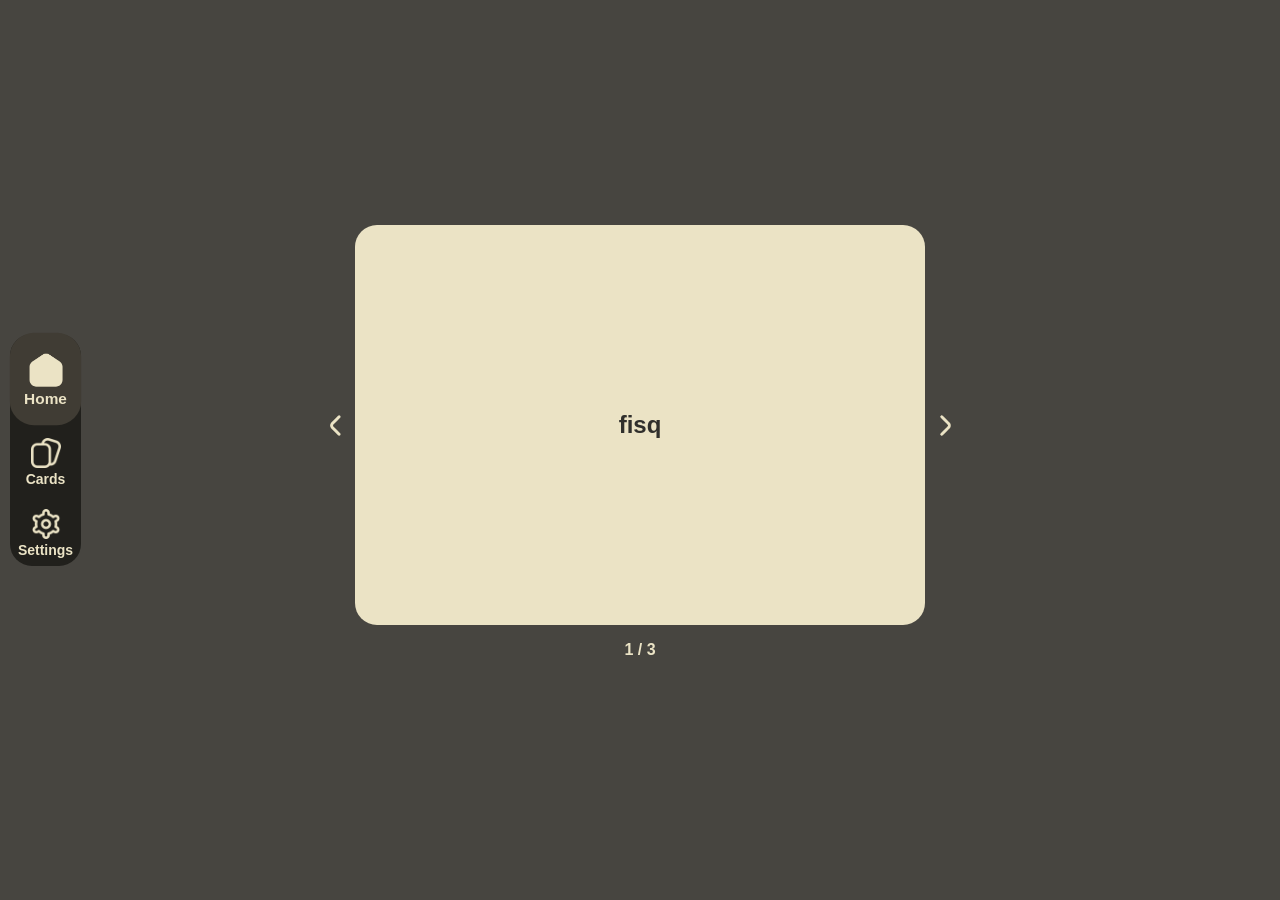
<file: index.html>
<!DOCTYPE html>

<html>
<head>
  <meta name="viewport" content="width=device-width, initial-scale=1.0">
  <meta http-equiv="CONTENT-TYPE" content="text/html; charset=UTF-8">
  <link rel="stylesheet" href="styles/style.css"/>
  <link rel="manifest" href="manifest.json">
  <title> Fisq! </title>
  <link rel="icon" type="image/png" href="./icons/icon.png">
  <meta name="mobile-web-app-capable" content="yes">
  <meta name="apple-mobile-web-app-capable" content="yes">
  <meta name="apple-mobile-web-app-status-bar-style" content="black-translucent">
  <link rel="apple-touch-icon" href="./icons/icon.png">
  <style>

  </style>
</head>
<body>
  <iframe src="./screens/main.html" style="border: none; width: 100%; height: 100%;" scrolling="no" id="homePage"></iframe>
  <iframe src="./screens/cards.html" style="border: none; width: 100%; height: 100%;" class="hidden" id="cardsPage" scrolling="no"></iframe>
  <iframe src="./screens/settings.html" style="border: none; width: 100%; height: 100%;" class="hidden" id="settingsPage" scrolling="no"></iframe>

  <div class="navbar">
    <div class="navbar-item navbar-item-selected" onclick="navbar_click('home')" id="homeNav">
      <img class="navbar-img" src="icons/house-blank_filled.png" id="homeNavIcon"> 
      <label class="navbar-item-label"> Home </label>
    </div>
    <div class="navbar-item" onclick="navbar_click('docs')" id="docsNav">
      <img class="navbar-img" src="icons/cards-blank.png" id="docsNavIcon">
      <label class="navbar-item-label"> Cards </label>
    </div>
    <div class="navbar-item" onclick="navbar_click('about')" id="aboutNav">
      <img class="navbar-img" src="icons/settings.png" id="aboutNavIcon">
      <label class="navbar-item-label"> Settings </label>
    </div>
  </div>

   <script>
  const homeNav = document.getElementById('homeNav');
  const homeNavIcon = document.getElementById('homeNavIcon');
  const docsNav = document.getElementById('docsNav');
  const docsNavIcon = document.getElementById('docsNavIcon');
  const aboutNav = document.getElementById('aboutNav');
  const aboutNavIcon = document.getElementById('aboutNavIcon');

  
  function navbar_click(card) {
    if (card === 'home') {
        homeNav.classList.add('navbar-item-selected');
        aboutNav.classList.remove('navbar-item-selected');
        docsNav.classList.remove('navbar-item-selected');
        docsNavIcon.src = "icons/cards-blank.png";
        homeNavIcon.src = "icons/house-blank_filled.png";
        aboutNavIcon.src = "icons/settings.png";
        document.getElementById('homePage').classList.remove('hidden');
        document.getElementById('cardsPage').classList.add('hidden');
        document.getElementById('settingsPage').classList.add('hidden');

      }  else if(card === 'docs') {
        docsNav.classList.add('navbar-item-selected');
        aboutNav.classList.remove('navbar-item-selected');
        homeNav.classList.remove('navbar-item-selected');
        docsNavIcon.src = "icons/cards-blank_filled.png";
        homeNavIcon.src = "icons/house-blank.png";
        aboutNavIcon.src = "icons/settings.png";
        document.getElementById('homePage').classList.add('hidden');
        document.getElementById('cardsPage').classList.remove('hidden');
        document.getElementById('settingsPage').classList.add('hidden');
      } else if(card === 'about') {
        aboutNav.classList.add('navbar-item-selected');
        homeNav.classList.remove('navbar-item-selected');
        docsNav.classList.remove('navbar-item-selected');
        docsNavIcon.src = "icons/cards-blank.png";
        homeNavIcon.src = "icons/house-blank.png";
        aboutNavIcon.src = "icons/settings_filled.png";  
        document.getElementById('homePage').classList.add('hidden');
        document.getElementById('cardsPage').classList.add('hidden');
        document.getElementById('settingsPage').classList.remove('hidden');    
     
      }
  }

  if ('serviceWorker' in navigator) {
    window.addEventListener('load', () => {
      navigator.serviceWorker.register('/Fisq/sw.js')
        .then(reg => console.log('Service Worker Registered!'))
        .catch(err => console.log('Registration Failed:', err));
    });
  }
  </script>



</body>

</html>
</file>
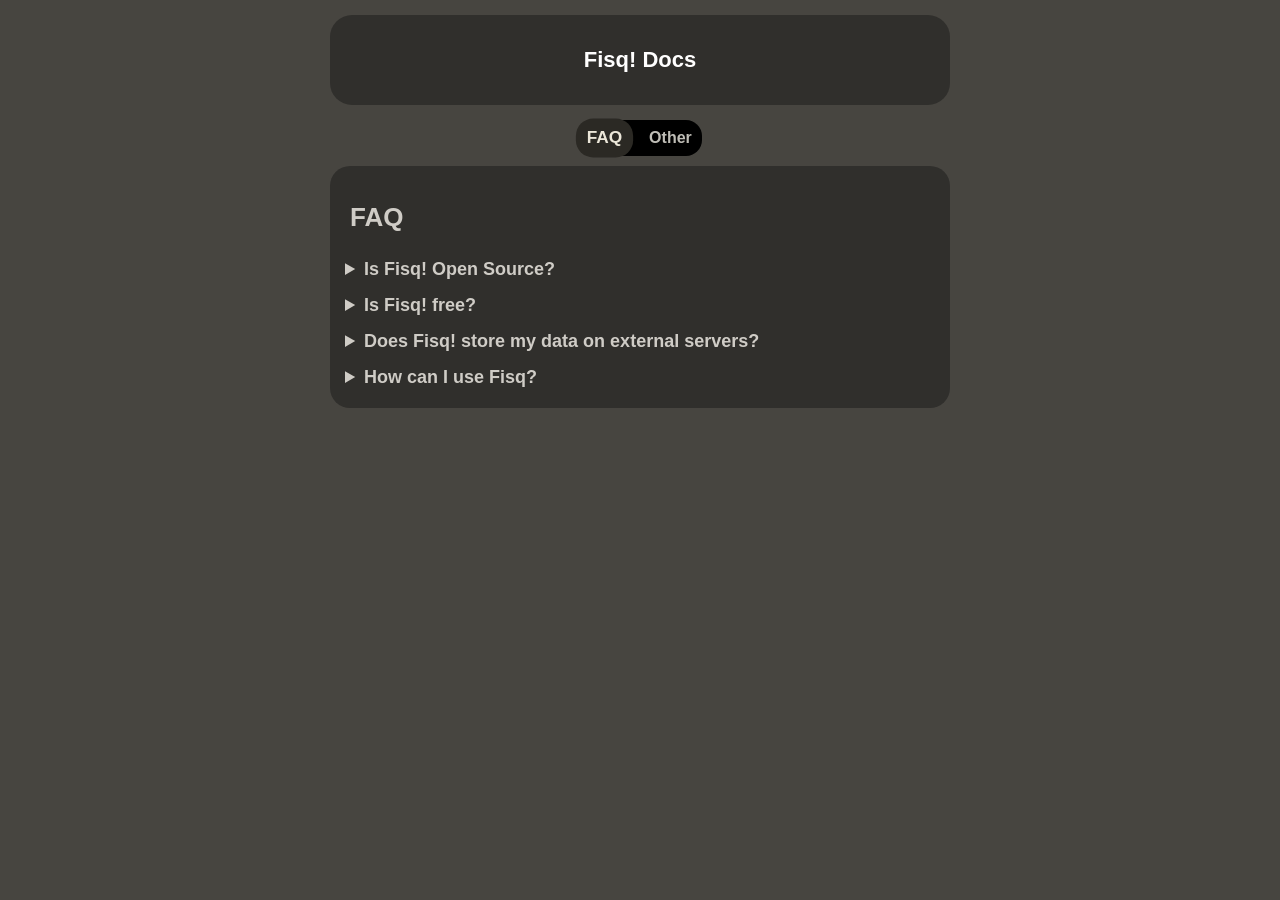
<file: docs/index.html>
<!DOCTYPE html>

<html>
    <head>
    <meta http-equiv="CONTENT-TYPE" content="text/html; charset=UTF-8">
    <meta name="viewport" content="width=device-width, initial-scale=1.0">
    <link rel="stylesheet" href="../styles/style.css"/>
    <title> Fisq!  - Flashcards</title>
    <style>
        body {
            justify-content: flex-start;

        }
    </style>
    </head>
    <body>
    <div class="cards-TopBar">
            <p style="color: white; font-size: 22px; font-weight: bold;"> Fisq! Docs </p>
    </div>
<div style="display: flex; flex-direction: row; padding: 0px; border-radius: 16px; gap: 8px; background-color: black; color: #bfbdb6; align-items: center; justify-content: center; height: 36px; max-width: 200px">
    <p onclick="change()" class="option option-selected" id="option1"> FAQ </p>
    <p onclick="change()" class="option " id="option2"> Other </p>
  </div>
  <div class="content-box" id="content-box1">
    <p class="content-box-title" style="font-size: 26px; margin-left: 10px; font-weight: bolder;"> FAQ </p>
    <details class="details-description">
    <summary class="details-title"> Is Fisq! Open Source? </summary>
        Yes, Fisq! is Open Source and it's whole Sorce Code is avible on it's <a style="color: white; font-weight: bold; text-decoration: none;" href="https://github.com/" target="_blank">Github repo</a>
    </details>
    <details class="details-description">
    <summary class="details-title"> Is Fisq! free? </summary>
        Yes, Fisq! is compleatly free to use without any ads!
    </details>
    <details class="details-description">
    <summary class="details-title"> Does Fisq! store my data on external servers? </summary>
        No, all your data is stored locally in your browser's data.  
    </details>
    <details class="details-description">
    <summary class="details-title"> How can I use Fisq? </summary>
        You can use Fisq! in your browser <a style="color: white; font-weight: bold; text-decoration: none;" href="https://franekk3.github.io/Fisq/" target="_blank">here </a> but you can also download offline app for Android <a style="color: white; font-weight: bold; text-decoration: none;" href="https://github.com/franekk3/Fisq/releases" target="_blank">here </a>.
    </details>
  </div>
  <div class="content-box hidden" id="content-box2">
    <p class="content-box-title"> Building from source: </p>
    <p class="content-box-title" style="font-size: 18px; margin-left: 5px;" > 1. Web </p>
    <p style="margin-left: 12px;;"> <b>a. </b> clone repo from <a style="color: white; font-weight: bold; text-decoration: none;" href="https://franekk3.github.io/Fisq/" target="_blank">here </a><br> <b>b. </b> open downloaded projects folder <br> <b>c. </b>run http server in main directory <br><br><b style="font-size: 15px;"> for example: <code> python3 -m http.server </code></b> <br> <i style="font-size: 14px;"> commend above requies python installed </i> </p>
    <p class="content-box-title" style="font-size: 18px; margin-left: 5px;" > 2. Android </p>
    <p style="font-size: 16px; margin-left: 10px; font-weight: bold"> Option A </p>
    <p style="margin-left: 16px;;"> <b>a. </b> clone repo from <a style="color: white; font-weight: bold; text-decoration: none;" href="https://franekk3.github.io/Fisq/" target="_blank">here </a><br> <b>b. </b> go to <code> android-app </code> folder inside downlaoded project, using <code style="font-weight: bold;"> Android Studio</code><br> <b>c. </b>build using  <code style="font-weight: bold;"> Android Studio</code><br><br><i style="font-size: 14px;"> requies <code style="font-weight: bold;"> Android Studio</code> installed </i> </p>
    <p style="font-size: 16px; margin-left: 10px; font-weight: bold"> Option B </p>
    <p style="margin-left: 16px;;"> <b>a. </b> clone repo from <a style="color: white; font-weight: bold; text-decoration: none;" href="https://franekk3.github.io/Fisq/" target="_blank">here </a><br> <b>b. </b> go to <code> android-app </code> folder inside downlaoded project<br> <b>c.</b> build using <code> ./gradlew build  </code> #linux/mac or <code> ./gradlew.bat build </code>  #windows in terminal/cmd</p>
  </div>
    <script>
  const option1 = document.getElementById('option1');
  const option2 = document.getElementById('option2');
  const contentBox1 = document.getElementById('content-box1');
  const contentBox2 = document.getElementById('content-box2');
  function change() {
    if (option2.classList.contains('option-selected') ) {
      option1.classList.add('option-selected');
      option2.classList.remove('option-selected');
      
      contentBox2.classList.add('hidden');
      contentBox1.classList.remove('hidden');

    } else {
      option1.classList.remove('option-selected');
      option2.classList.add('option-selected');

      
      contentBox1.classList.add('hidden');
      contentBox2.classList.remove('hidden');

    }
    
  }
    </script>
    </body>
</html>
</file>
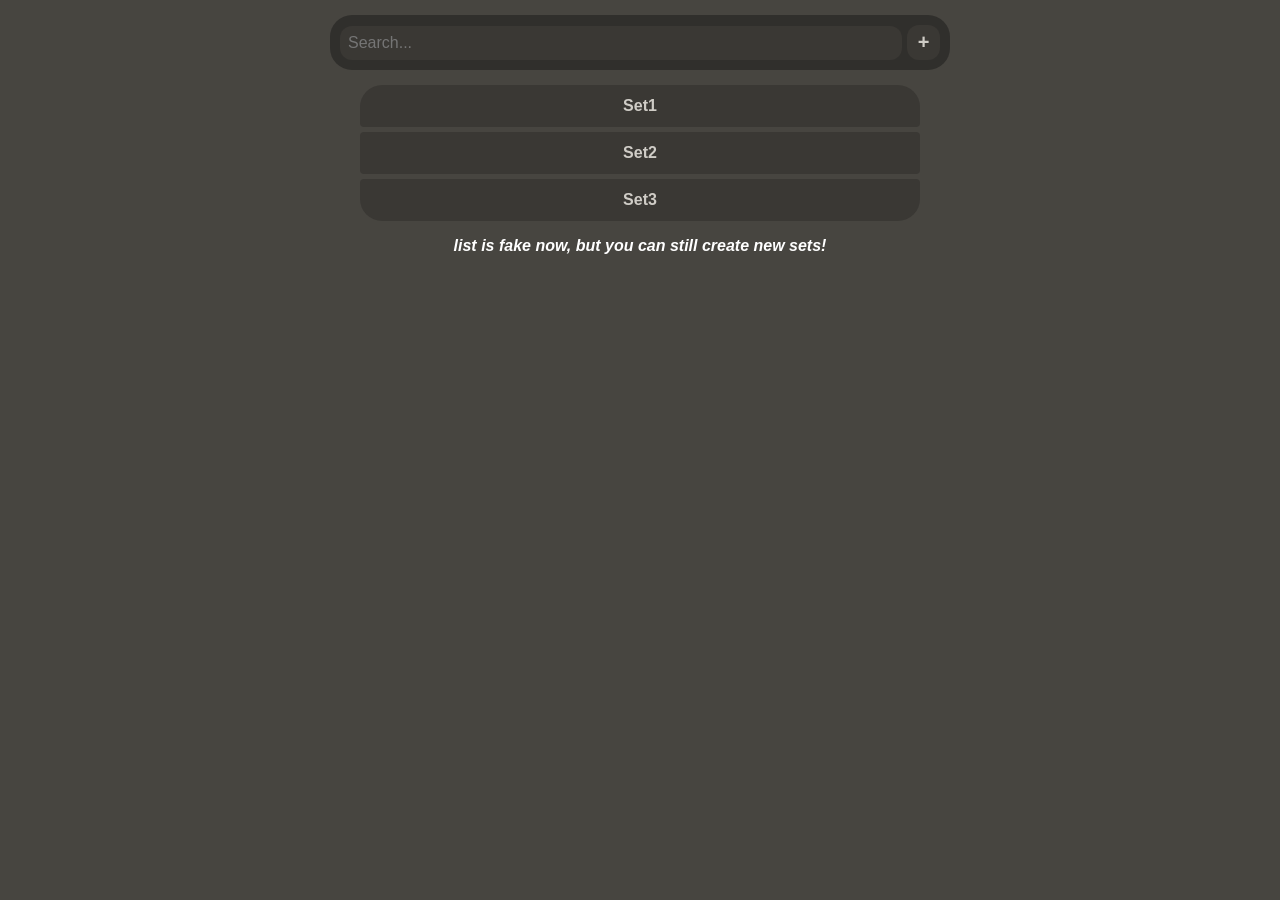
<file: screens/cards.html>
<!DOCTYPE html>

<html>
<head>
  <meta http-equiv="CONTENT-TYPE" content="text/html; charset=UTF-8">
  <meta name="viewport" content="width=device-width, initial-scale=1.0">
  <link rel="stylesheet" href="../styles/style.css"/>
  <title> Fisq!  - Flashcards</title>
<style>
    body {
        justify-content: flex-start;
    }
</style>
</head>
<body>
  <div class="cards-TopBar">
    <input class="cards-TopBar-Input" placeholder="Search...">
    <button class="cards-TopBar-Button" onclick="window.location.href = './creator.html';"> + </button>
  </div>
  <div class="sets-list">
    <p class="first-set-in-list"> Set1 </p>
    <p class="inside-set-in-list"> Set2 </p>
    <p class="last-set-in-list"> Set3 </p>
  </div>
  <p style="color: white; font-weight: bold; font-family: sans-serif;"><i> list is fake now, but you can still create new sets! </i></p>

</body>
</html>
</file>
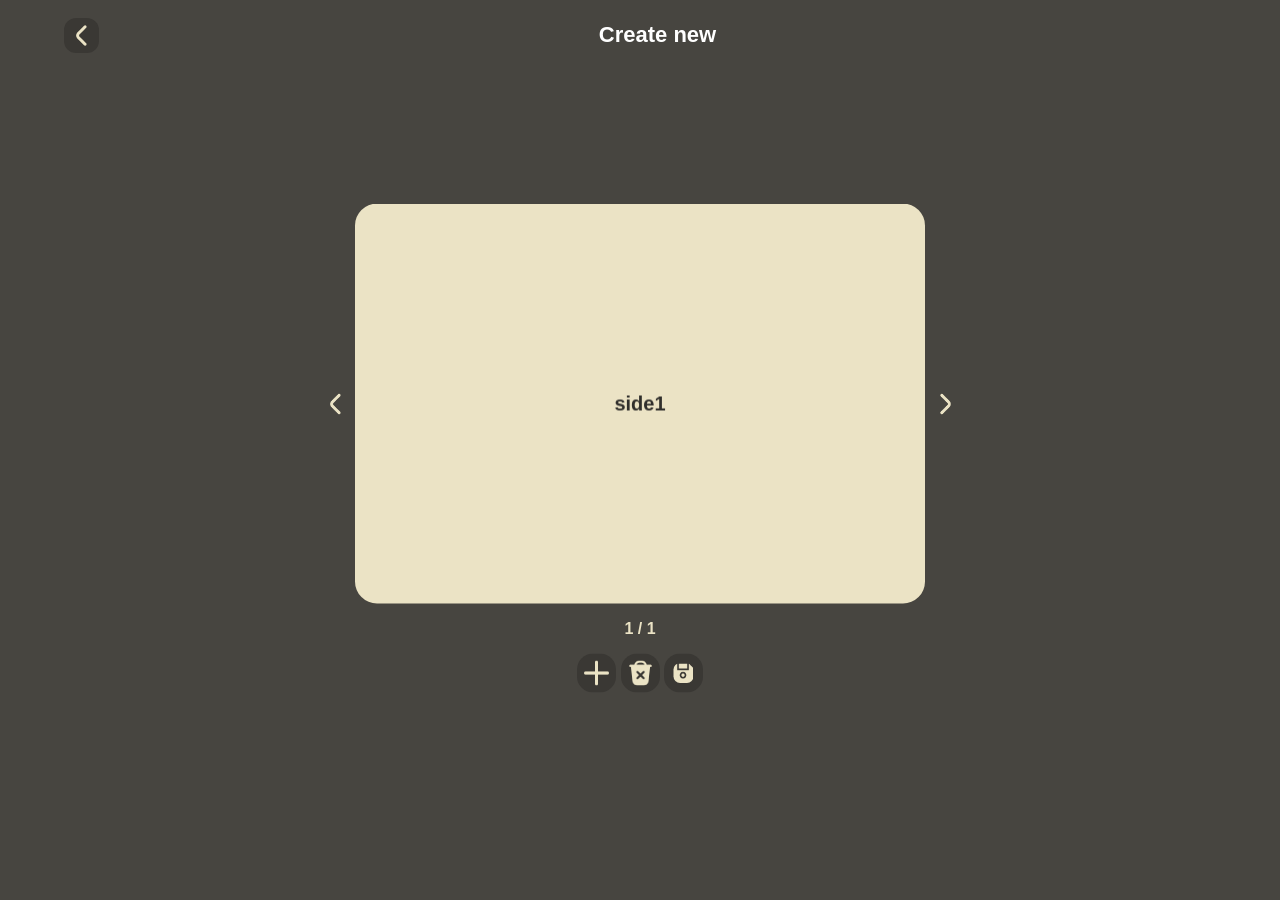
<file: screens/creator.html>
<!DOCTYPE html>

<html>
<head>
  <meta http-equiv="CONTENT-TYPE" content="text/html; charset=UTF-8">
  <meta name="viewport" content="width=device-width, initial-scale=1.0">
  <link rel="stylesheet" href="../styles/style.css"/>
  <title> Fisq!  - Flashcards</title>
<style>
    body {
        justify-content: flex-start;
    }
    input:focus {
        border: none;
        outline: none;
    }
</style>
</head>
<body>
    <div style="display: flex; flex-direction: row;  align-items: center; justify-content: space-between; width: 90%; text-align: center; ">
        <img src="../icons/angle-small-left.png" class="cards-TopBar-Button" onclick="window.location.href = './cards.html';">
        <p style="width: 100%; color: white; font-weight: bold; font-size: 22px; "> Create new </p>
    </div>
    <div style="display: flex; margin: 0px; padding: 0px; align-items: center; justify-content: center; flex-direction: column; position : fixed; bottom: 50%; transform: translateY(+50%); width:100%;">
    <div class="flashcard-bigger-box">
    <img class="flashcard-buttons" src="../icons/angle-small-left.png" onclick='changeIndex("-")'>
    <div class="flashcard-container" id="flashcard" onclick=''>
      <input placeholder="Flashcard content..." style="border: none; background-color: transparent; font-size: 20px; font-weight: bold; color: var(--color-primary);" id="flashcardContent" >
    </div>
    <img class="flashcard-buttons" src="../icons/angle-small-right.png" onclick='changeIndex("+")'>
  </div>
  <p style="color: var(--color-on-primary); font-weight: bold;" id="indexLabel"> 1 / 1 </p>
    <p id="debug" style="display: none;"> </p>
    <div>
      <img src="../icons/plus.png" style="width: 25px; height: 25px; background-color: #3a3834; padding: 7px; border-radius: 16px;" onclick="createNew()">
      <img src="../icons/trash-xmark.png" style="width: 25px; height: 25px; background-color: #3a3834; padding: 7px; border-radius: 16px;" onclick="deleteFlashcard()">
      <img src="../icons/disk.png" style="width: 20px; height: 20px; background-color: #3a3834; padding: 9.5px; border-radius: 16px;" onclick="saveToStorage()">
    </div>
    </div>
    <script>
const indexLabel = document.getElementById('indexLabel');
  const flashcardContent = document.getElementById('flashcardContent');
  const flashcard = document.getElementById('flashcard');
  const dbg = document.getElementById('debug');
  let index = 1;
  let setLen = 1;
  let side1 = "fisq!";
  let side2 = "2 side";
  let side = 1;
  let flashcardSet = [{side1: "side1", side2: "side2"}]
  function loadSet() {
    setLen = flashcardSet.length;
  }
  const newFlashcard = {side1: '', side2: ''};
  loadSet();
  function saveToStorage() {
      localStorage.setItem('flashcardSet', JSON.stringify(flashcardSet));
    }
  function deleteFlashcard() {
      if (setLen <= 1) {
          alert("You can't delete all flashcards!");
          return;
      }
      flashcardSet.splice(index - 1, 1);
      loadSet(); 
      if (index > setLen) {
          index = setLen;
      }
      updateSide();
      indexLabel.textContent = index + " / " + setLen;
      dbg.textContent = JSON.stringify(flashcardSet, null, 2);
  }
  function createNew() {
    flashcardSet.splice(index, 0, {...newFlashcard});
    loadSet();
    updateSide();
    changeIndex("+")
    indexLabel.textContent = index + " / " + setLen;
  }
  function rotate() {
    if (flashcard.classList.contains('flashcard-container2')) {
      flashcard.classList.remove('flashcard-container2');
      side = 1;
      updateSide()
    } else {
      flashcard.classList.add('flashcard-container2');
      side = 2;
      updateSide()

    }
      flashcard.classList.add('animation-rotate');
      flashcardContent.classList.add('animation-rotate');

      setTimeout(() => { flashcard.classList.remove('animation-rotate') }, 400);
      setTimeout(() => { flashcardContent.classList.remove('animation-rotate') }, 400);
  }
  function updateSide() {
    if (side === 1) {
      flashcardContent.value = flashcardSet[index - 1].side1;
        flashcardContent.style.color = "#302f2c";
    } else if (side === 2) {
      flashcardContent.value = flashcardSet[index - 1].side2;
      flashcardContent.style.color = "#ebe3c5";
    }
  }
  function changeIndex(d) {
    if (d === '-') {
      if (index > 1) {
        flashcard.classList.add('animation-move-left');
        setTimeout(() => { flashcard.classList.remove('animation-move-left') }, 400);
        index -= 1;
      } else {
         console.log("first flashcard");
         flashcard.classList.add('animation-shake');
         setTimeout(() => { flashcard.classList.remove('animation-shake') }, 400);
      }
    } else if (d === '+') {
      if (setLen > index) {
        flashcard.classList.add('animation-move-right');
        setTimeout(() => { flashcard.classList.remove('animation-move-right') }, 400);
        index += 1;
      } else {
         console.log("last flashcard");
         flashcard.classList.add('animation-shake');
         setTimeout(() => { flashcard.classList.remove('animation-shake') }, 400);
      }
      
    }
    updateSide()
    indexLabel.textContent = index + " / " + setLen;
  }
  changeIndex()
  flashcard.addEventListener('click', function(event) {
    // Jeśli kliknięty element to input LUB cokolwiek wewnątrz inputa/labela - przerwij
    if (event.target.closest('input') || event.target.closest('label')) {
        return;
    }
      rotate()
});
  flashcardContent.addEventListener("input", function(e) {
    if (side === 1) {
        flashcardSet[index - 1].side1 = e.target.value ;
    } else if (side === 2) {
     flashcardSet[index - 1].side2 = e.target.value ;   
    }
    dbg.textContent = JSON.stringify(flashcardSet, null, 2);
});
    </script>
</body>
</html>
</file>
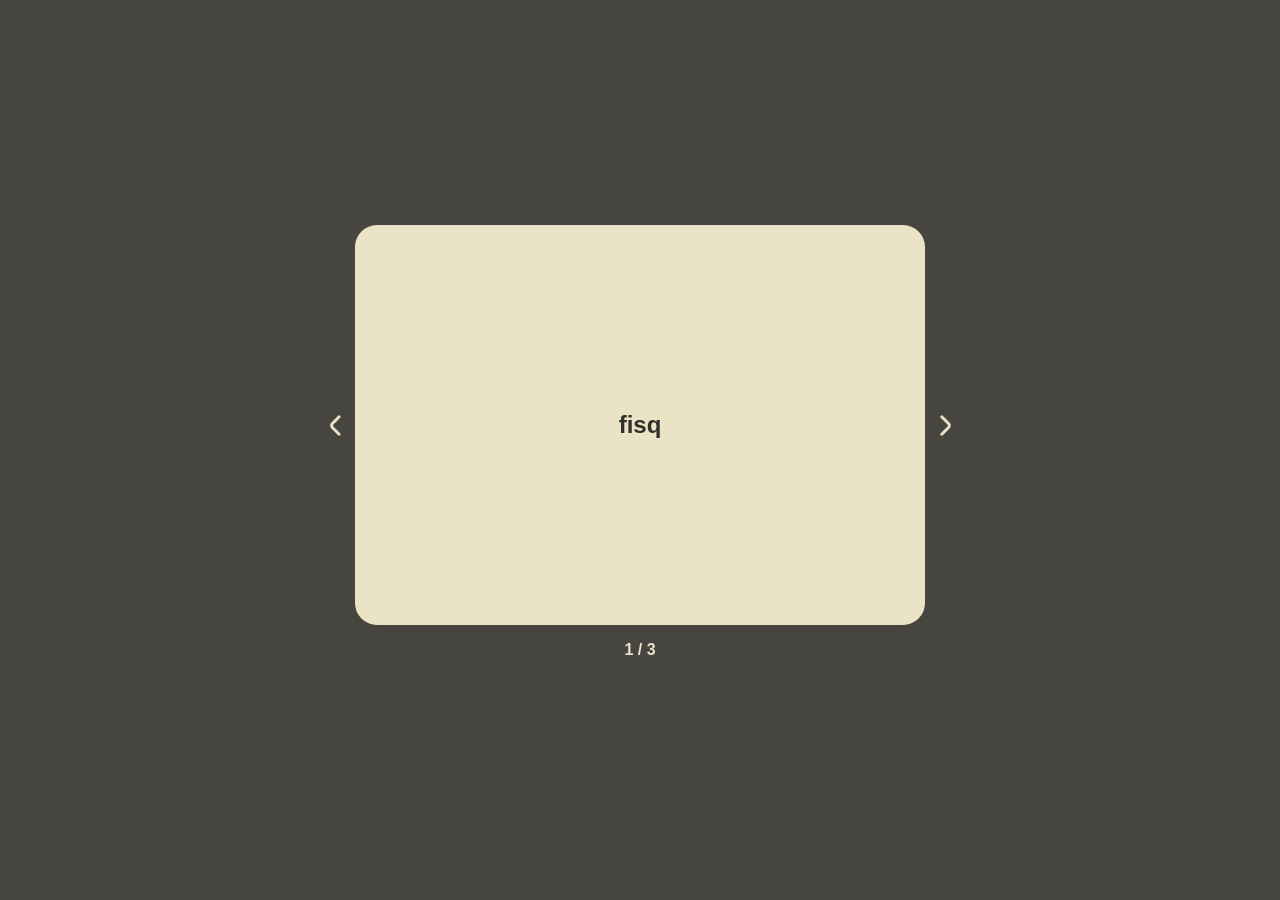
<file: screens/main.html>
<!DOCTYPE html>

<html>
<head>
  <meta http-equiv="CONTENT-TYPE" content="text/html; charset=UTF-8">
  <meta name="viewport" content="width=device-width, initial-scale=1.0">

  <link rel="stylesheet" href="../styles/style.css"/>
  <title> Fisq!  - Flashcards</title>
</head>
<body>
  <div class="flashcard-bigger-box">
    <img class="flashcard-buttons" src="../icons/angle-small-left.png" onclick='changeIndex("-")'>
    <div class="flashcard-container" id="flashcard" onclick='rotate()'>
      <p id="flashcardContent" > Fisq! </p>
    </div>
    <img class="flashcard-buttons" src="../icons/angle-small-right.png" onclick='changeIndex("+")'>
  </div>
  <p style="color: var(--color-on-primary); font-weight: bold;" id="indexLabel"> 1 / 1 </p>
 
  <script>
  const indexLabel = document.getElementById('indexLabel');
  const flashcardContent = document.getElementById('flashcardContent');
  const flashcard = document.getElementById('flashcard');
  let index = 1;
  let setLen = 1;
  let side1 = "fisq!";
  let side2 = "2 side";
  let side = 1;
  let flashcardSet = [{side1: "fisq", side2: "fisq2"}, {side1: "strona1", side2: "strona2"}, {side1: "side1", side2: "side2"}]
  loadFromStorage();
  function loadSet() {
    setLen = flashcardSet.length;
  }
  loadSet()
  function rotate() {
    if (flashcard.classList.contains('flashcard-container2')) {
      flashcard.classList.remove('flashcard-container2');
      side = 1;
      updateSide()
    } else {
      flashcard.classList.add('flashcard-container2');
      side = 2;
      updateSide()

    }
      flashcard.classList.add('animation-rotate');
      flashcardContent.classList.add('animation-rotate');

      setTimeout(() => { flashcard.classList.remove('animation-rotate') }, 400);
      setTimeout(() => { flashcardContent.classList.remove('animation-rotate') }, 400);
  }
  function updateSide() {
    if (side === 1) {
      flashcardContent.textContent = flashcardSet[index - 1].side1;
    } else if (side === 2) {
      flashcardContent.textContent = flashcardSet[index - 1].side2;
    }
  }
  function changeIndex(d) {
    if (d === '-') {
      if (index > 1) {
        flashcard.classList.add('animation-move-left');
        setTimeout(() => { flashcard.classList.remove('animation-move-left') }, 400);
        index -= 1;
      } else {
         console.log("first flashcard");
         flashcard.classList.add('animation-shake');
         setTimeout(() => { flashcard.classList.remove('animation-shake') }, 400);
      }
    } else if (d === '+') {
      if (setLen > index) {
        flashcard.classList.add('animation-move-right');
        setTimeout(() => { flashcard.classList.remove('animation-move-right') }, 400);
        index += 1;
      } else {
         console.log("last flashcard");
         flashcard.classList.add('animation-shake');
         setTimeout(() => { flashcard.classList.remove('animation-shake') }, 400);
      }
      
    }
    updateSide()
    indexLabel.textContent = index + " / " + setLen;
  }
function loadFromStorage() {
    const savedData = localStorage.getItem('flashcardSet');
    if (savedData) {
        flashcardSet = JSON.parse(savedData);
    }
}
window.addEventListener('storage', (event) => {
  if (event.key === 'flashcardSet') {
    location.reload(); 
  }
});

  changeIndex()
  </script>
</body>
</html>
</file>
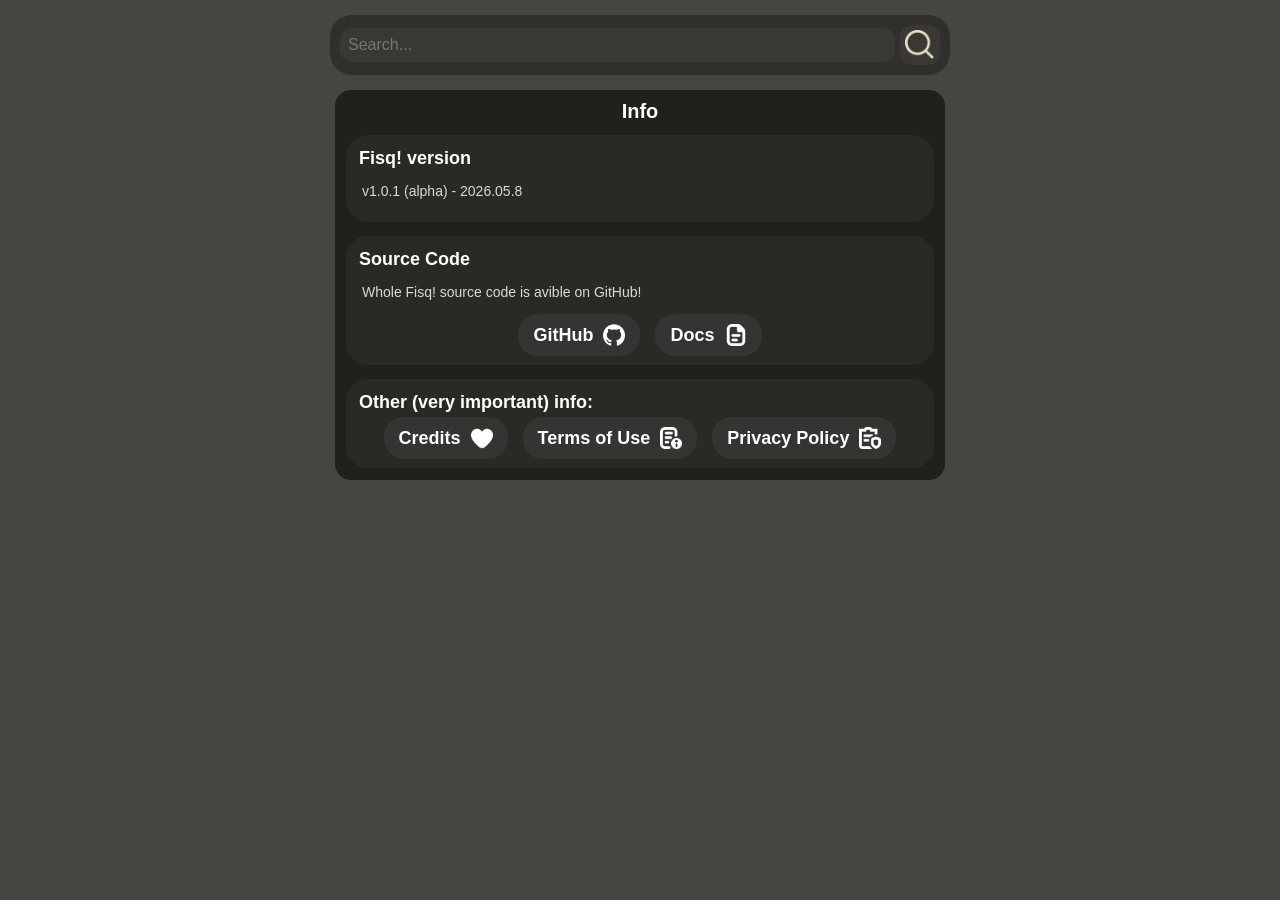
<file: screens/settings.html>
<!DOCTYPE html>

<html>
<head>
  <meta http-equiv="CONTENT-TYPE" content="text/html; charset=UTF-8">
  <meta name="viewport" content="width=device-width, initial-scale=1.0">
  <link rel="stylesheet" href="../styles/style.css"/>
  <title> Fisq!  - Flashcards</title>
<style>
    body {
        justify-content: flex-start;
    }
</style>
</head>
<body>
  <div class="cards-TopBar">
    <input class="cards-TopBar-Input" placeholder="Search...">
    <img src="../icons/search.png" style="padding: 5px; height: 30px; width:30px;" class="cards-TopBar-Button" onclick="window.location.href = ''">
  </div>
  <div class="section-settings">
    <p style="font-family:sans-serif; font-size: 20px; margin: 5px; color: white; font-weight: bold;"> Info </p>
    <div class="setting-container">
        <p class="setting-title"> Fisq! version </p>
        <p class="setting-description"> v1.0.1 (alpha) - 2026.05.8 </p>
    </div>
    <div class="setting-container" style=" overflow-x: auto !important;">
        <p class="setting-title"> Source Code </p>
        <p class="setting-description"> Whole Fisq! source code is avible on GitHub! </p>
        <div style="display: flex; flex-direction: row; width: 100%; justify-content: center; align-items: center; gap: 15px; flex-wrap: wrap;">
          <button class="on-settings-page-button" onclick='window.open("https://github.com/franekk3/Fisq", "_blank");'> GitHub <img src="../icons/github.png" class="on-settings-page-button-icon"> </button>
          <button class="on-settings-page-button" onclick='window.open("https://franekk3.github.io/Fisq/docs", "_blank");'> Docs <img src="../icons/document.png" class="on-settings-page-button-icon"> </button>
        </div>     
 
      </div>
      <div class="setting-container">
        <p class="setting-title"> Other (very important) info: </p>
        <div style="display: flex; flex-direction: row; width: 100%; justify-content: center; align-items: center; gap: 15px; flex-wrap: wrap;">
          <button class="on-settings-page-button" onclick="window.location.href = './legal/credits.html'"> Credits <img src="../icons/heart.png" class="on-settings-page-button-icon"> </button>
          <button class="on-settings-page-button" onclick="window.location.href = './legal/terms.html'"> Terms of Use <img src="../icons/terms-info.png" class="on-settings-page-button-icon"> </button>
          <button class="on-settings-page-button" onclick="window.location.href = './legal/policy.html'"> Privacy Policy <img src="../icons/insurance.png" class="on-settings-page-button-icon"> </button>
        </div>
      </div> 
      </div>
    <p style="height: 100px; opacity: 0;"> . </p>

</body>
</html>
</file>
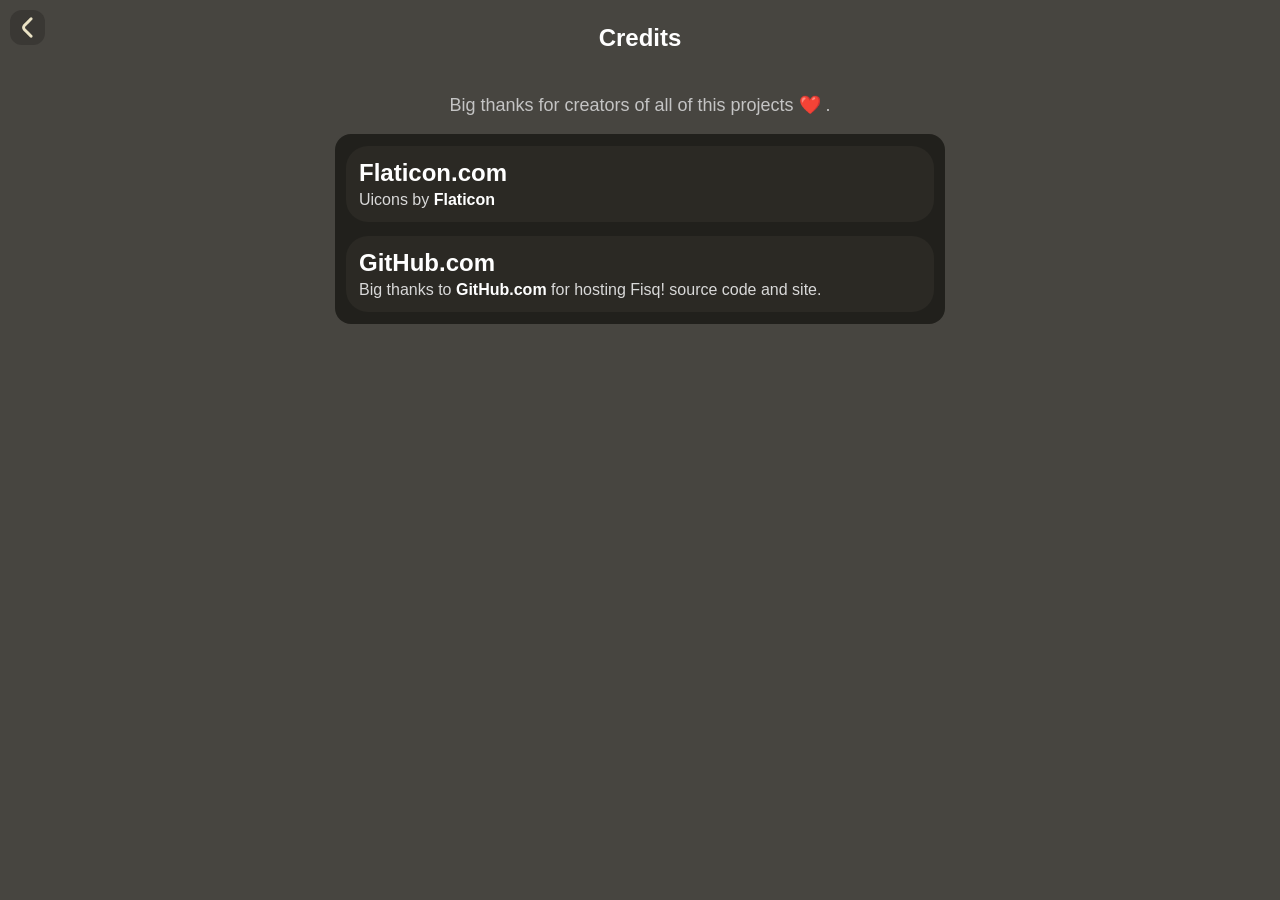
<file: screens/legal/credits.html>
<!DOCTYPE html>

<html>
<head>
  <meta http-equiv="CONTENT-TYPE" content="text/html; charset=UTF-8">
  <meta name="viewport" content="width=device-width, initial-scale=1.0">
  <link rel="stylesheet" href="../../styles/style.css"/>
  <title> Fisq!  - Credits </title>
<style>
    body {
        justify-content: flex-start;
        display: flex;
    }
    input:focus {
        border: none;
        outline: none;
    }
</style>
</head>
<body>
    <div style="display: flex; flex-direction: row;  align-items: center; justify-content: space-between; width: 90%; text-align: center; ">
        <img src="../../icons/angle-small-left.png" style="display: flex; position: fixed; top: 10px; left: 10px;" class="cards-TopBar-Button" onclick="window.location.href = '../settings.html';">
        <p style="width: 100%; color: white; font-weight: bold; font-size: 24px; ">Credits</p>
    </div>
    <p style="font-size: 18px; color: rgb(196, 196, 196); width: 90%; max-width: 600px; text-align: center;"> Big thanks for creators of all of this projects ❤️ . </p>
    <div class="section-settings">
        <div class="setting-container">
            <p class="setting-title" style="font-size: 24px;"><a style="color: white; font-weight: bold; text-decoration: none;" href="https://www.flaticon.com/uicons" target="_blank"> Flaticon.com </a></p>
            <p class="setting-description" style="font-size: 16px; margin: 4px; "> Uicons by <a style="color: white; font-weight: bold; text-decoration: none;" href="https://www.flaticon.com/uicons" target="_blank"> Flaticon</a> </p>
        </div>
        <div class="setting-container">
            <p class="setting-title" style="font-size: 24px;"><a style="color: white; font-weight: bold; text-decoration: none;" href="https://github.com/" target="_blank"> GitHub.com </a></p>
            <p class="setting-description" style="font-size: 16px; margin: 4px; "> Big thanks to <a style="color: white; font-weight: bold; text-decoration: none;" href="https://github.com" target="_blank"> GitHub.com </a> for hosting Fisq! source code and site.</a> </p>
        </div>
    </div>

</body>
</html>
</file>
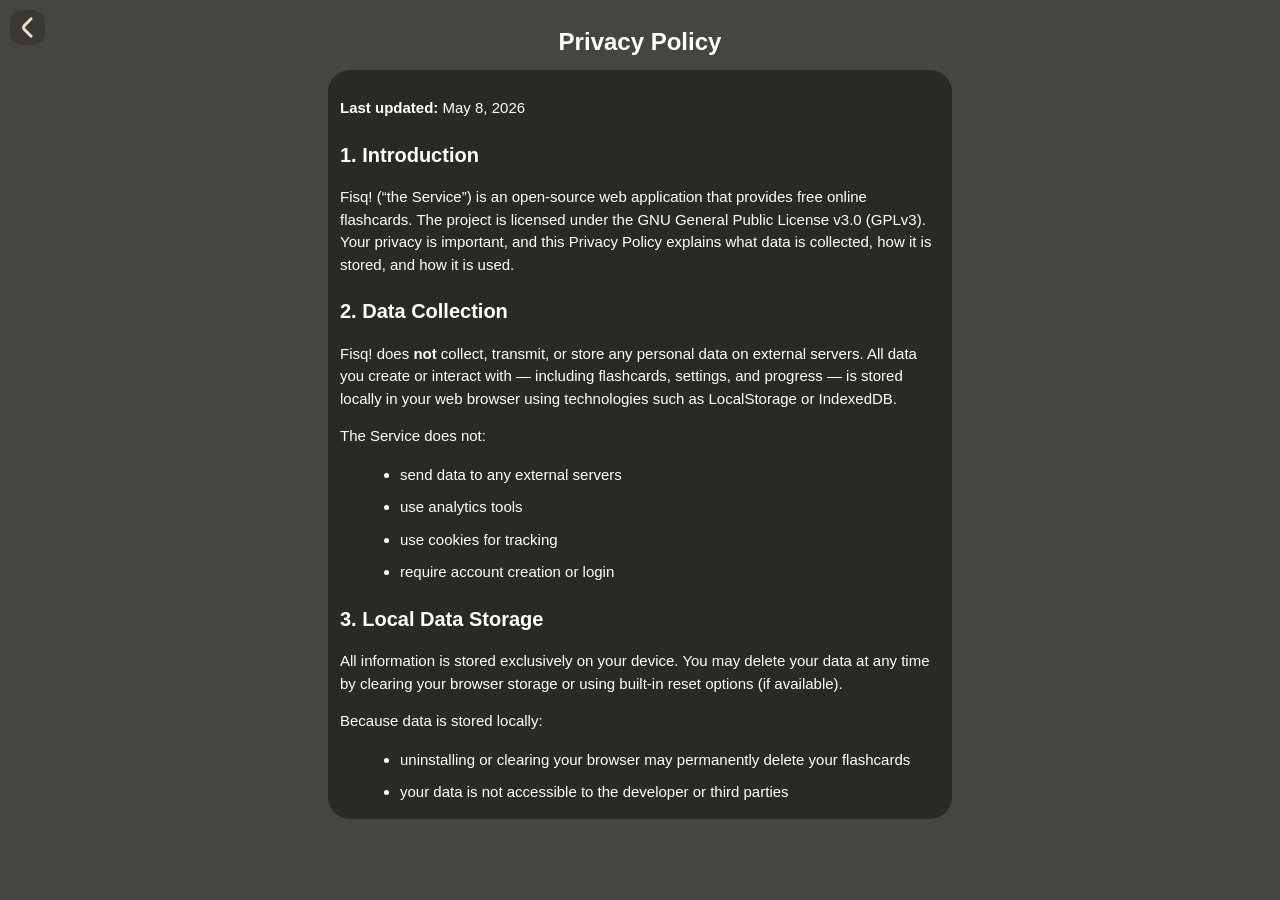
<file: screens/legal/policy.html>
<!DOCTYPE html>

<html>
<head>
  <meta http-equiv="CONTENT-TYPE" content="text/html; charset=UTF-8">
  <meta name="viewport" content="width=device-width, initial-scale=1.0">
  <link rel="stylesheet" href="../../styles/style.css"/>
  <title>Fisq! - Privacy Policy</title>

<style>
    body {
        justify-content: flex-start;
        color: white;
        font-family: sans-serif;
        line-height: 1.5;
    }
    h2 {
        font-size: 20px;
        font-weight: bold;
        margin-top: 20px;
    }
    p, li {
        font-size: 15px;
        margin-bottom: 10px;
    }
    ul {
        margin-left: 20px;
    }
</style>
</head>

<body>
    <div style="display: flex; flex-direction: row; align-items: center; justify-content: space-between; width: 90%; text-align: center;">
        <img src="../../icons/angle-small-left.png" style="display: flex; position: fixed; top: 10px; left: 10px;" class="cards-TopBar-Button" onclick="window.location.href = '../settings.html';">
        <p style="width: 100%; color: white; font-weight: bold; font-size: 24px;">Privacy Policy</p>
    </div>

    <div style="width: 90%; margin: 0 auto; background-color: #2b2924; padding: 12px; border-radius: 22px; max-width: 600px; overflow-x: auto;">

        <p><strong>Last updated:</strong> May 8, 2026</p>

        <h2>1. <strong>Introduction</strong></h2>
        <p>
            Fisq! (“the Service”) is an open‑source web application that provides free online flashcards.  
            The project is licensed under the GNU General Public License v3.0 (GPLv3).  
            Your privacy is important, and this Privacy Policy explains what data is collected, how it is stored, and how it is used.
        </p>

        <h2>2. <strong>Data Collection</strong></h2>
        <p>
            Fisq! does <strong>not</strong> collect, transmit, or store any personal data on external servers.  
            All data you create or interact with — including flashcards, settings, and progress — is stored locally in your web browser using technologies such as LocalStorage or IndexedDB.
        </p>

        <p>The Service does not:</p>
        <ul>
            <li>send data to any external servers</li>
            <li>use analytics tools</li>
            <li>use cookies for tracking</li>
            <li>require account creation or login</li>
        </ul>

        <h2>3. <strong>Local Data Storage</strong></h2>
        <p>
            All information is stored exclusively on your device.  
            You may delete your data at any time by clearing your browser storage or using built‑in reset options (if available).
        </p>

        <p>Because data is stored locally:</p>
        <ul>
            <li>uninstalling or clearing your browser may permanently delete your flashcards</li>
            <li>your data is not accessible to the developer or third parties</li>
        </ul>

        <h2>4. <strong>Third‑Party Services</strong></h2>
        <p>
            Fisq! does not integrate with any third‑party services, APIs, analytics, or advertising networks.
        </p>

        <h2>5. <strong>Open‑Source Code</strong></h2>
        <p>
            Fisq! is open‑source software released under the GPLv3 license.  
            Anyone may inspect the source code to verify how data is handled.
        </p>

        <h2>6. <strong>Children’s Privacy</strong></h2>
        <p>
            Fisq! does not collect personal data and may be used by individuals of any age.  
            However, children should use the Service with guidance appropriate to their region’s laws.
        </p>

        <h2>7. <strong>Changes to This Policy</strong></h2>
        <p>
            This Privacy Policy may be updated occasionally.  
            Any changes will be posted on this page with an updated revision date.
        </p>

        <h2>8. <strong>Contact</strong></h2>
        <p>
            If you have questions or suggestions regarding this Privacy Policy, you may open an issue in the project’s repository.
        </p>

    </div>

    <p style="height: 100px; opacity: 0;"> . </p>
</body>
</html>
</file>
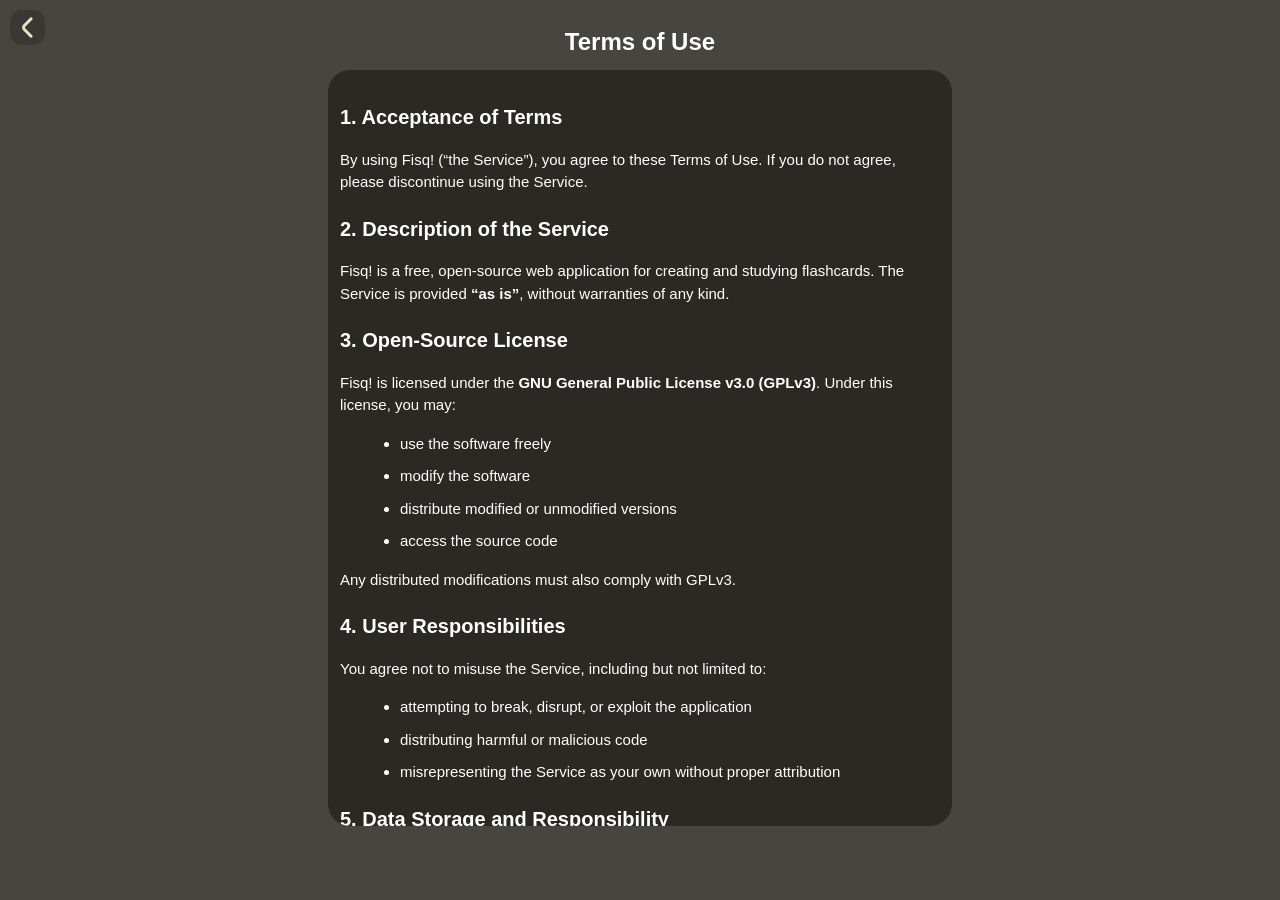
<file: screens/legal/terms.html>
<!DOCTYPE html>

<html>
<head>
  <meta http-equiv="CONTENT-TYPE" content="text/html; charset=UTF-8">
  <meta name="viewport" content="width=device-width, initial-scale=1.0">
  <link rel="stylesheet" href="../../styles/style.css"/>
  <title>Fisq! - Terms of Use</title>
<style>
    body {
        justify-content: flex-start;
        color: white;
        font-family: sans-serif;
        line-height: 1.5;
    }
    h2 {
        font-size: 20px;
        font-weight: bold;
        margin-top: 20px;
    }
    p, li {
        font-size: 15px;
        margin-bottom: 10px;
    }
    ul {
        margin-left: 20px;
    }
</style>
</head>

<body>
    <div style="display: flex; flex-direction: row; align-items: center; justify-content: space-between; width: 90%; text-align: center;">
        <img src="../../icons/angle-small-left.png" style="display: flex; position: fixed; top: 10px; left: 10px;" class="cards-TopBar-Button" onclick="window.location.href = '../settings.html';">
        <p style="width: 100%; color: white; font-weight: bold; font-size: 24px;">Terms of Use</p>
    </div>

    <div style="width: 90%; margin: 0 auto; background-color: #2b2924; padding: 12px; border-radius: 22px; max-width: 600px; overflow-x: auto;">

        <h2>1. <strong>Acceptance of Terms</strong></h2>
        <p>
            By using Fisq! (“the Service”), you agree to these Terms of Use.  
            If you do not agree, please discontinue using the Service.
        </p>

        <h2>2. <strong>Description of the Service</strong></h2>
        <p>
            Fisq! is a free, open‑source web application for creating and studying flashcards.  
            The Service is provided <strong>“as is”</strong>, without warranties of any kind.
        </p>
        <h2>3. <strong>Open‑Source License</strong></h2>
        <p>
            Fisq! is licensed under the <strong>GNU General Public License v3.0 (GPLv3)</strong>.  
            Under this license, you may:
        </p>
        <ul>
            <li>use the software freely</li>
            <li>modify the software</li>
            <li>distribute modified or unmodified versions</li>
            <li>access the source code</li>
        </ul>
        <p>
            Any distributed modifications must also comply with GPLv3.
        </p>

        <h2>4. <strong>User Responsibilities</strong></h2>
        <p>You agree not to misuse the Service, including but not limited to:</p>
        <ul>
            <li>attempting to break, disrupt, or exploit the application</li>
            <li>distributing harmful or malicious code</li>
            <li>misrepresenting the Service as your own without proper attribution</li>
        </ul>

        <h2>5. <strong>Data Storage and Responsibility</strong></h2>
        <p>
            All data is stored <strong>locally in your browser</strong>.  
            You are solely responsible for:
        </p>
        <ul>
            <li>backing up your data</li>
            <li>managing your device’s storage</li>
            <li>ensuring your browser environment is secure</li>
        </ul>
        <p>
            The developer cannot recover lost data.
        </p>

        <h2>6. <strong>No Warranty</strong></h2>
        <p>The Service is provided without any warranty, including but not limited to:</p>
        <ul>
            <li>fitness for a particular purpose</li>
            <li>availability</li>
            <li>error‑free operation</li>
        </ul>
        <p>You use the Service at your own risk.</p>

        <h2>7. <strong>Limitation of Liability</strong></h2>
        <p>
            To the maximum extent permitted by law, the developer is not liable for:
        </p>
        <ul>
            <li>data loss</li>
            <li>damages resulting from the use or inability to use the Service</li>
            <li>issues caused by modifications or forks of the software</li>
        </ul>

        <h2>8. <strong>Changes to the Terms</strong></h2>
        <p>
            These Terms may be updated from time to time.  
            Continued use of the Service constitutes acceptance of the updated Terms.
        </p>

    </div>
    <p style="height: 100px; opacity: 0;"> . </p>
</body>
</html>
</file>
<file: styles/style.css>
:root {
  --color-background: #474540;
  --color-primary-container: #302f2c;
  --color-on-primary-container: #cfccc6;
  --color-primary: #302f2c;
  --color-on-primary: #ebe3c5;
}
    @keyframes fadeIn { from { opacity: 0; } to { opacity: 1; } }
    @keyframes rotate { 
      0% { opacity: 0; transform: rotateX(0deg); } 
      50% { opacity: 0.5; transform: rotateX(90deg);  } 
      100% { opacity: 1; transform: rotateX(180deg); } 
    }
    @keyframes moveRight {
      0% { transform: translateX(0); } 
      50% { transform: translateX(+8%); } 
      100% { transform: translateX(0); } 
  }
    @keyframes moveLeft {
      0% { transform: translateX(0); } 
      50% { transform: translateX(-8%); } 
      100% { transform: translateX(0); } 
  }
    @keyframes shake {
       25% { transform: translateX(0); } 
       50% { transform: translateX(+8%) }
       75% { transform: translateX(-8%) }
       100% { transform: translateX(0) }
       }
    body {
      overflow-x: hidden;
     background-color: var(--color-background);
     font-family: Arial; 
      justify-content: center;
      align-items: center;
      display: flex;
      flex-direction: column;
      height: 100vh;
      width: 100%;
      margin: 0px;
    }
    .option {
      font-weight: bold;
      width: 100%;
      text-align: center;
      height: 100%;
      justify-content: center;
      align-items: center;
      display: flex;
      padding-inline: 10px;
    }
    .option:active {
      background-color: #141412;
      border-radius: 12px;
      color: #ebe6d8;
      scale: 1.02;  
    }
    .option-selected {
      background-color: #2b2924;
      border-radius: 16px;
      color: #ebe6d8;
      scale: 1.08;
    }
    .content-box {
      background-color: #302f2c;
      color: #cfccc6;
      padding: 10px;
      border-radius: 20px;
      margin: 10px;
      animation: fadeIn ease-in-out 0.5s;
      width:90%;
      max-width: 600px;
    }
    .content-box-title {
      font-weight: bold;
      font-size: 20px;
    }
    .hidden {
      display: none !important;
    }
    .navbar {
      background-color: #21201c;
      display: flex;
      position: fixed;
      bottom: 10px;
      padding: 2px;
      border-radius: 22px;
      gap: 1px;
      flex-direction: row;
    }
    .navbar-item {
      display: flex;
      flex-direction: column;
      text-align: center;
      align-items: center;
      justify-content: center;
      padding: 5px ;
      width: 55px;
      margin: 1px;
      border-radius: 22px;
    }
    .navbar-item-selected {
     background-color: #403c34; 
      height: 100%;
     padding-inline: 16px;
     animation: fadeIn ease-in 0.1s;
     scale: 1.1;
    }
    .navbar-img {
     height: 30px;
     width: 30px; 
     margin-bottom: 3px; 
     margin-top:3px ;    
    }
    .navbar-item-label {
     color: #ebe3c5;
     font-size: 14px;
     font-weight: bold;
    }
      .flashcard-container {
        background-color: var(--color-on-primary);
        color: var(--color-primary);
        width: 100%;
        padding: 10px;
        max-width: 550px;
        height: 210px;
        display: flex;
        justify-content: center;
        align-items: center;
        border-radius: 22px;
        font-size: 20px;
        font-family: Arial;
        font-weight: bold;
        margin-bottom: 20px;
        margin: 0px;
        transform-style: preserve-3d;
        z-index: 9999;
      }
      .animation-rotate {
        animation: rotate ease 0.4s;
      }
      .animation-shake {
        animation: shake ease-in-out 0.4s;
      }
      .animation-move-right {
        animation: moveRight ease-in-out 0.4s;
      }
      .animation-move-left {
        animation: moveLeft ease-in-out 0.4s;
      }

      .flashcard-container2 {
        background-color: var(--color-primary);
        color: var(--color-on-primary);
      }
.flashcard-bigger-box {
  gap: 0px;
  width: 100%;
  display: flex; 
  flex-direction: row;
  align-items: center;
  justify-content: center;
  margin: 0px;
  align-self: center;
  justify-self: center;
}
.flashcard-buttons {
  margin: 2px;
  height: 35px;
  width: 35px;
}
.flashcard-buttons:active {
  background-color: #343023af;
  border-radius: 12px;
  color: #ebe6d8;
  scale: 1.02;
}
    @media (min-width: 600px) {
        .navbar {
          display: flex;
          position: fixed;
          left: 10px;
          padding: 2px;
          bottom: 50%;
          transform: translateY(50%);
          border-radius: 22px;
          gap: 7px;
          flex-direction: column;  
        }
      .navbar-item-selected {
        padding-inline: 5px;
        padding-top: 16px;
        padding-bottom: 16px;
      }
      .flashcard-container {
        height: 380px;
        font-size: 24px;
      }

    }

#flashcardContent {
  text-align: center;
  transform: rotateY(0deg);
}
.cards-TopBar {
  background-color: var(--color-primary);
  width: 100%;
  padding: 10px;
  display: flex;
  justify-content: center;
  align-items: center;
  width: 90%;
  max-width: 600px;
  border-radius: 22px;
  margin-bottom: 20px;
  display: flex;
  flex-direction: row;
  gap: 5px;
  margin: 15px;
}
.cards-TopBar-Input {
  width: 100%;
  padding: 8px;
  border-radius: 12px;
  border: none;
  font-size: 16px;
  background-color: #3a3834;
  color: #cfccc6;
}
.cards-TopBar-Button {
  background-color: #3a3834;
  color: #cfccc6;
  border: none;
  border-radius: 12px;
  width: 35px;
  height: 35px;
  font-size: 20px;
  font-weight: bold;
  text-align: center;
  display: flex;
  justify-content: center;
  align-items: center;
}
.cards-TopBar-Button:active {
  background-color: #343023af;
  border-radius: 12px;
  color: #ebe6d8;
  scale: 1.02;
}
.sets-list {
  display: flex;
  flex-direction: column;
  gap: 5px;
  width: 100%;
  max-width: 600px;
  align-items: center;
  justify-content: center;
}
.first-set-in-list {
  width: 90%;
  text-align: center;
  padding: 10px;
  padding-top: 12px;
  padding-bottom: 12px;
  background-color: #3a3834;
  color: #cfccc6;
  border-radius: 22px 22px 4px 4px;
  margin: 0px;
  font-weight: bold;
}
.inside-set-in-list {
  width: 90%;
  text-align: center;
  padding: 10px;
  padding-top: 12px;
  padding-bottom: 12px;
  background-color: #3a3834;
  color: #cfccc6;
  border-radius: 4px 4px 4px 4px;
  margin: 0px;
  font-weight: bold;

}
.last-set-in-list {
  width: 90%;
  text-align: center;
  padding: 10px;
  padding-top: 12px;
  padding-bottom: 12px;
  background-color: #3a3834;
  color: #cfccc6;
  border-radius: 4px 4px 22px 22px;
  margin: 0px;
  font-weight: bold;

}
.first-set-in-list:active, .inside-set-in-list:active, .last-set-in-list:active {
  background-color: #292820af;
  border-radius: 12px;
  color: #ebe6d8;
  scale: 1.02;
}
.section-settings {
  background-color: #21201c;
  border-radius:16px;
  padding: 5px;
  width: 90%;
  max-width: 600px;
  justify-content: center;
  align-items: center;
  display: flex;
  flex-direction: column;
}
.setting-container {
  background-color: #2b2924;
  border-radius: 22px;
  padding: 9px;
  margin: 0px;
  width: 95%;
  margin-top: 7px;
  margin-bottom: 7px;
}
.setting-title {
  margin:4px;
  color: white; 
  font-size: 18px;
  font-weight:bold;
  font-family: Arial;
}
.setting-description {
  color: rgb(217, 217, 217);
  font-size: 14px;
  font-family: sans-serif;
  margin-left: 7px;
}
.on-settings-page-button {
  background-color:#353433 ;
  border-radius: 20px;
  padding: 10px;
  padding-inline: 15px;
  border: none;
  color: white;
  justify-content: center;
  justify-self: center;
  text-align: center;
  align-items: center;
  align-content: center;
  font-weight: bold;
  font-size: 18px;
  justify-items: center;
  display: flex;
  gap: 10px;
  cursor: pointer;

}
.on-settings-page-button-icon {
  height: 22px;
  width: 22px;
}
.details-title {
  font-size: 18px;
  font-weight: bold;
  margin: 5px;
  margin-bottom: 10px;
}
.details-descriptoin {
  color: #aaa;
  font-size: 15px;
}
</file>
